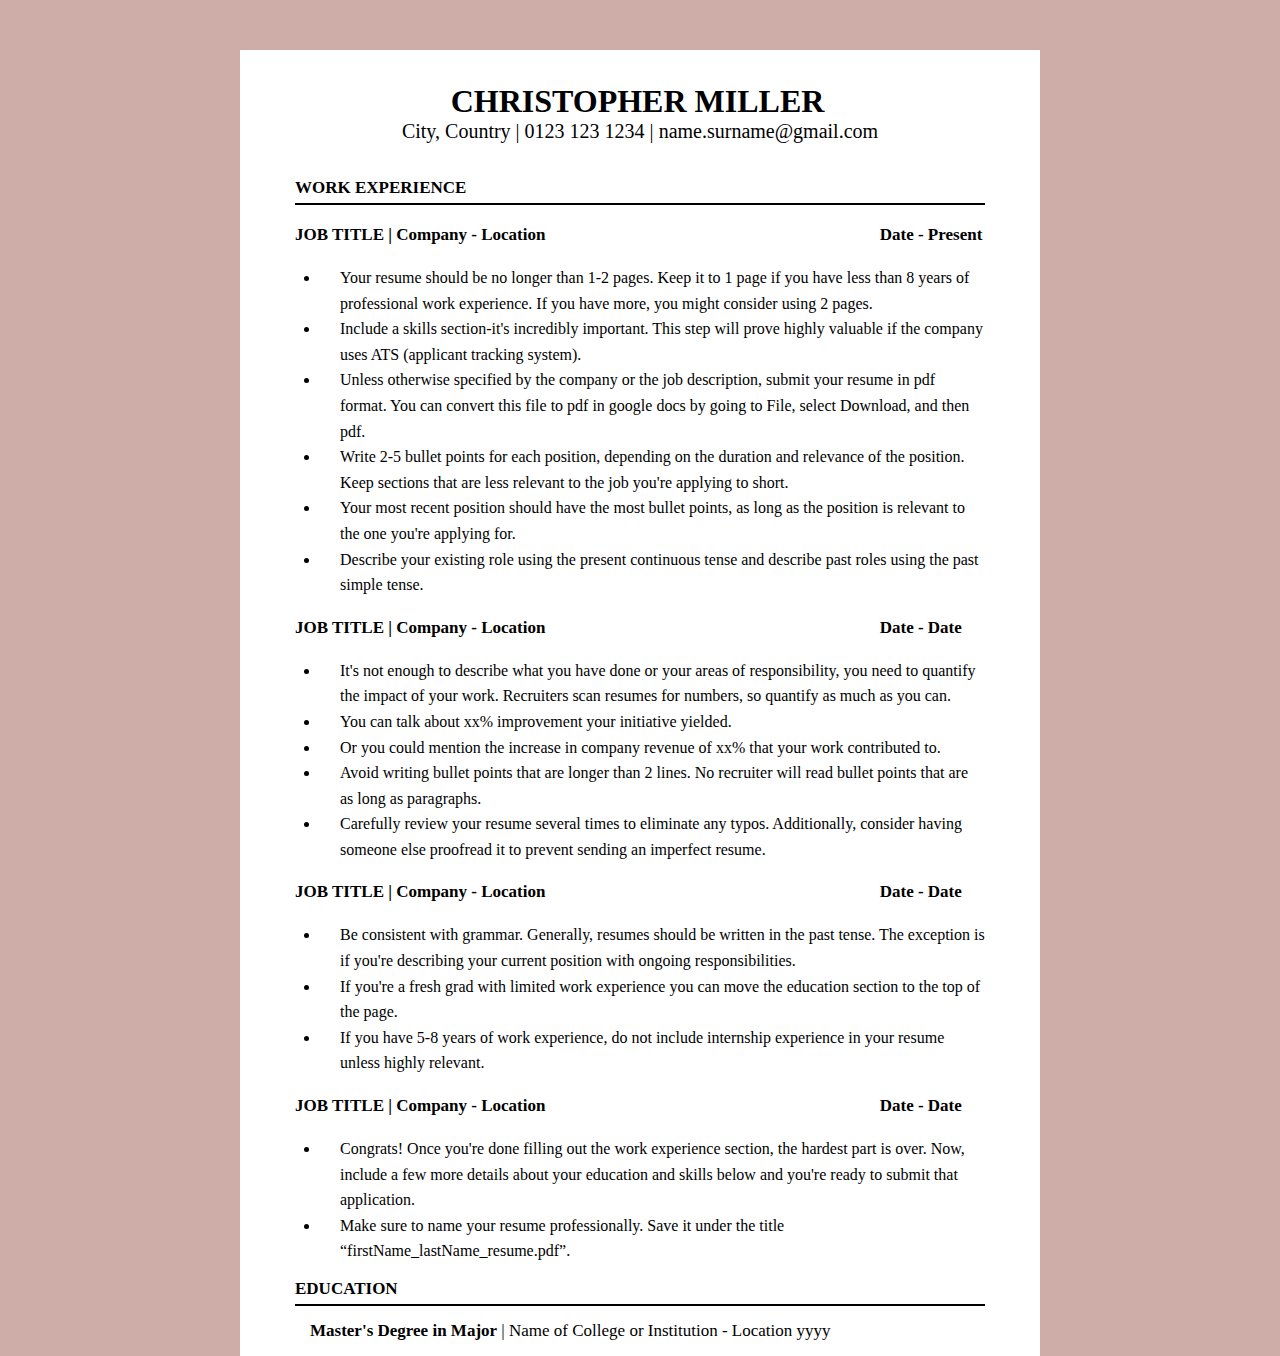
<file: index.html>
<!DOCTYPE html>
<html lang="en">
<head>
    <meta charset="UTF-8">
    <meta name="viewport" content="width=device-width, initial-scale=1.0">
    <link rel="stylesheet" href="./assets/css/style.css">
    <title>CV</title>
</head>
<body>
    <div class="container">
        <div class="container_header">
            <h1 class="container_header_title">CHRISTOPHER MILLER</h1>
            <p class="container_header_content">City, Country |
                0123 123 1234 | 
                name.surname@gmail.com
            </p>
        </div>

        <div class="container_body">
            <h2 class="container_body_title">WORK EXPERIENCE</h2>
            <h3 class="container_body_content">JOB TITLE |
                Company - Location

                <span class="container_body_dapre">Date - Present</span>
            </h3>

            <ul class="container_body_list">
                <li class="container_body_child">Your resume should be no longer than 1&#45;2 pages. Keep it to 1 page if you have less than 8 years of professional work experience. If you have more, you might consider using 2 pages.</li>
                <li class="container_body_child">Include a skills section&#45;it&#39;s incredibly important. This step will prove highly valuable if the company uses ATS (applicant tracking system).</li>
                <li class="container_body_child">Unless otherwise specified by the company or the job description, submit your resume in pdf format. You can convert this file to pdf in google docs by going to File, select Download, and then pdf.</li>
                <li class="container_body_child">Write 2&#45;5 bullet points for each position, depending on the duration and relevance of the position. Keep sections that are less relevant to the job you&#39;re applying to short.</li>
                <li class="container_body_child">Your most recent position should have the most bullet points, as long as the position is relevant to the one you&#39;re applying for.</li>
                <li class="container_body_child">Describe your existing role using the present continuous tense and describe past roles using the past simple tense.</li>
            </ul>

            <h3 class="container_body_content">JOB TITLE |
                Company - Location

                <span class="container_body_dapre">Date - Date</span>
            </h3>

            <ul class="container_body_list">
                <li class="container_body_child">It&#39;s not enough to describe what you have done or your areas of responsibility, you need to quantify the impact of your work. Recruiters scan resumes for numbers, so quantify as much as you can.</li>
                <li class="container_body_child">You can talk about xx% improvement your initiative yielded.</li>
                <li class="container_body_child">Or you could mention the increase in company revenue of xx% that your work contributed to.</li>
                <li class="container_body_child">Avoid writing bullet points that are longer than 2 lines. No recruiter will read bullet points that are as long as paragraphs.</li>
                <li class="container_body_child">Carefully review your resume several times to eliminate any typos. Additionally, consider having someone else proofread it to prevent sending an imperfect resume.</li>
            </ul>

            <h3 class="container_body_content">JOB TITLE |
                Company - Location

                <span class="container_body_dapre">Date - Date</span>
            </h3>

            <ul class="container_body_list">
                <li class="container_body_child">Be consistent with grammar. Generally, resumes should be written in the past tense. The exception is if you&#39;re describing your current position with ongoing responsibilities.</li>
                <li class="container_body_child">If you&#39;re a fresh grad with limited work experience you can move the education section to the top of the page.</li>
                <li class="container_body_child">If you have 5&#45;8 years of work experience, do not include internship experience in your resume unless highly relevant.</li>
            </ul>

            <h3 class="container_body_content">JOB TITLE |
                Company - Location

                <span class="container_body_dapre">Date - Date</span>
            </h3>

            <ul class="container_body_list">
                <li class="container_body_child">Congrats! Once you&#39;re done filling out the work experience section, the hardest part is over. Now, include a few more details about your education and skills below and you&#39;re ready to submit that application.</li>
                <li class="container_body_child">Make sure to name your resume professionally. Save it under the title “firstName_lastName_resume.pdf”.</li>
            </ul>


            <h2 class="container_body_footer">EDUCATION</h2>

            <p class="footer_content"><strong>Master&#39;s Degree in Major</strong> |
                Name of College or Institution - Location
                yyyy</p>

            
        </div>


    </div>
</body>
</html>
</file>
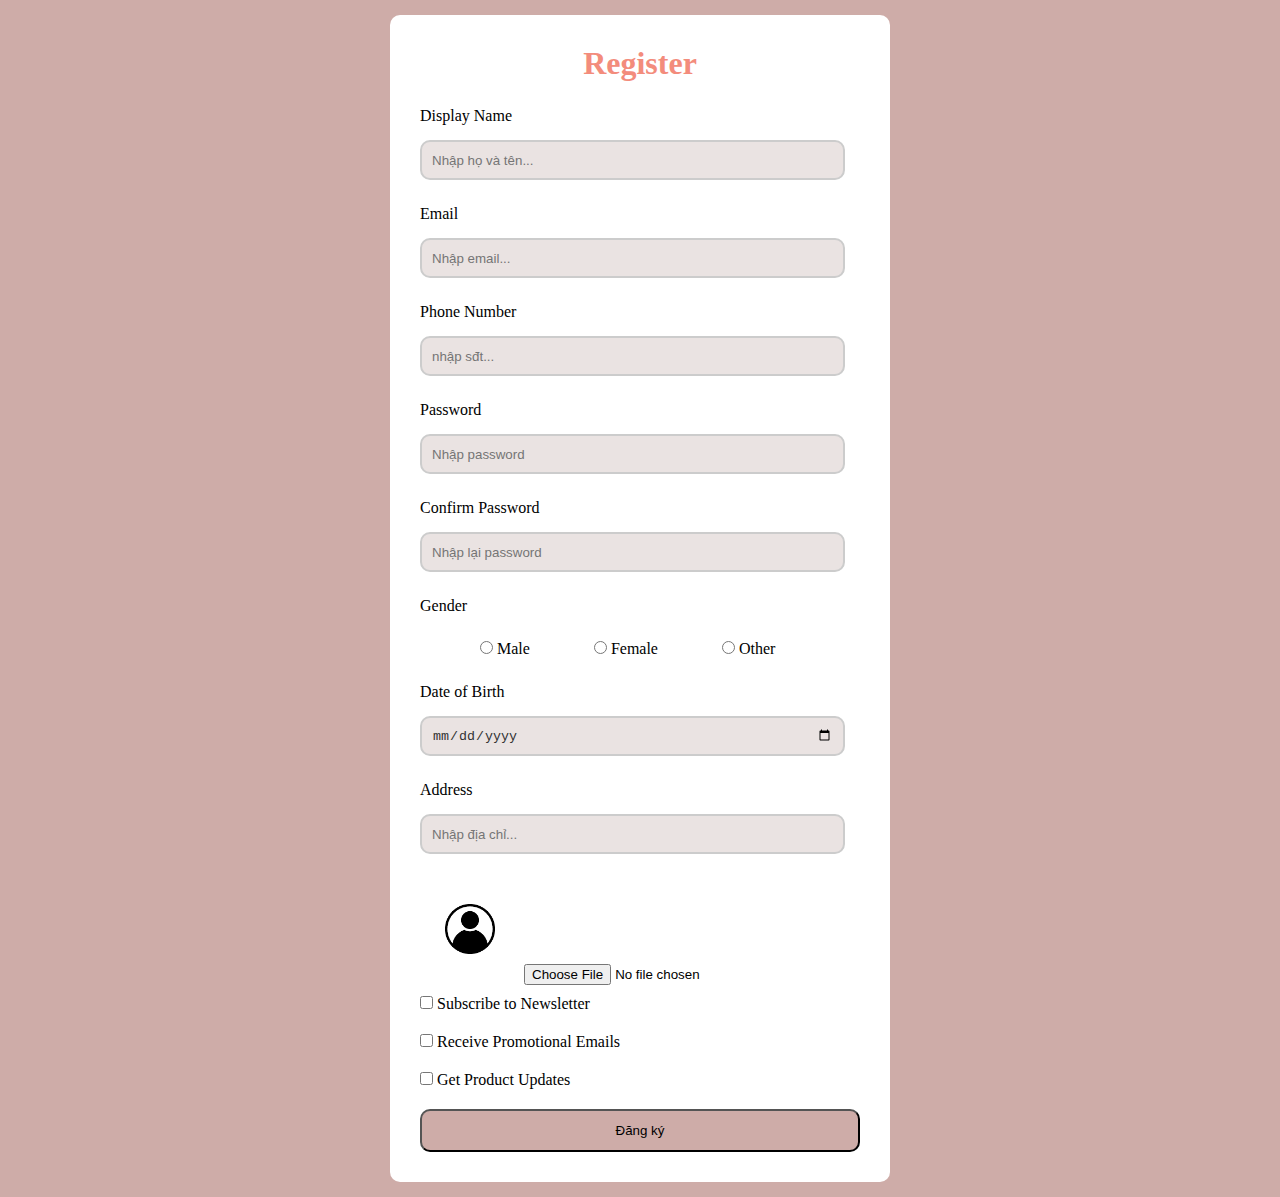
<file: form.html>
<!DOCTYPE html>
<html lang="en">
<head>
    <meta charset="UTF-8">
    <meta name="viewport" content="width=device-width, initial-scale=1.0">
    <link rel="stylesheet" href="./assets/css/style.css">
    <title>Register</title>
</head>
<body>
    <form action="" class="form" autocomplete="off">
        <h1 class="form_H1">Register</h1>

        <div class="form_infor">
            <label for="name">Display Name</label>
            <input type="text" placeholder="Nhập họ và tên..." id="name" class="form_input" />
        </div>

        <div class="form_infor">
            <label for="email">Email</label>
            <input type="email" placeholder="Nhập email..." id="email" class="form_input" />
        </div>

        <div class="form_infor">
            <label for="phone">Phone Number</label>
            <input type="tel" placeholder="nhập sđt..." id="phone" class="form_input" />
        </div>

        <div class="form_infor">
            <label for="password">Password</label>
            <input type="password" placeholder="Nhập password" id="password" class="form_input" />
        </div>

        <div class="form_infor">
            <label for="confirm-password">Confirm Password</label>
            <input type="password" placeholder="Nhập lại password" id="confirm-password" class="form_input" />
        </div>

        <div class="form_infor">
            <label for="">Gender</label>

            <div class="form_infor_gender">
                <label for="male">
                    <input type="radio" id="male" name="gender" value="male">
                    Male
                </label>

                <label for="female">
                    <input type="radio" id="female" name="gender" value="female">
                    Female
                </label>

                <label for="other">
                    <input type="radio" id="other" name="gender" value="other">
                    Other
                </label>
            </div>

        </div>

        <div class="form_infor">
            <label for="date">Date of Birth</label>
            <input type="date" id="date" name="date" class="form_input">
        </div>

        <div class="form_infor">
            <label for="address">Address</label>
            <input type="text" id="address" placeholder="Nhập địa chỉ..." class="form_input">
        </div>

        <div class="form_infor">
            <label class="form_infor_avatar" for="avatar">
                <img src="/img/avt.jpg" alt="avatar">
                <input type="file" id="avatar" accept="image/*">
            </label>
        </div>

        <div class="form_infor_checkbox">
            <label for="subscribe-to-newsletter">
                <input type="checkbox" id="subscribe-to-newsletter">
                Subscribe to Newsletter
            </label>

            <label for="receive-promotional-emails">
                <input type="checkbox" id="receive-promotional-emails">
                Receive Promotional Emails
            </label>

            <label for="get-product-updates">
                <input type="checkbox" id="get-product-updates">
                Get Product Updates
            </label>
        </div>

        <button class="btn">Đăng ký</button>


    </form>
</body>
</html>
</file>
<file: assets/css/style.css>
* {
    margin: 0;
    padding: 0;
    box-sizing: border-box;
}

body {
    background-color: #CEACA8;
}

.container {
    background-color: white;
    max-width: 800px;
    margin: 0 auto;
    padding: 0 55px;
}

.container_header {
    text-align: center;
    margin-top: 50px;
}

.container_header_title {
    padding: 33px 5px 0 0; 
}

.container_header_content {
    font-size: 20px;
}

.container_body {
    padding-top: 35px;
}

.container_body_title {
    font-size: 17px;
    border-bottom: 2px solid black;
    padding-bottom: 5px;
}

.container_body_content {
    padding: 20px 0;
    font-size: 17px;
}   

.container_body_dapre {
    padding-left: 330px;
}

.container_body_child {
    line-height: 1.6;
    margin-left: 25px;
    padding-left: 20px;
}

.container_body_footer {
    font-size: 17px;
    border-bottom: 2px solid black;
    padding-bottom: 5px;
    padding-top: 15px;
}

.footer_content {
    font-size: 17px;
    padding: 15px;
}


/*CSS bai 2*/

.container_2 {
    margin: 0 auto;
    width: 100%;
    max-width: 1132px;
}

.menu {
    background-color: #3E5CCA;
}

.menu_list {
    list-style-type: none;
    display: flex;
}

.menu_item {
    line-height: 74px;
    text-align: center;
    min-width: 141.5px;
    cursor: pointer;
}
.menu_item a {
    text-decoration: none;
    font-size: 17px;
    color: white;
    line-height: 74px;
    height: 74px;
    display: inline;
}

.menu_item:hover {
    background-color: white;
}

.menu_item a:hover {
    text-decoration: none;
    font-size: 17px;
    color: black;
}

/*CSS bai 3*/

.form {
  width: 500px;
  margin: 15px auto;
  background-color: #fff;
  padding: 30px;
  border-radius: 10px;
}

.form_H1 {
    text-align: center;
    color: #f38c7c;
}

.form_infor {
    margin: 25px 15px 0 0;
}

.form_input {
    background-color: #eae3e2;
    border: 2px solid #ccc;
    border-radius: 10px;
    color: #333;
    padding: 10px 10px;
    height: 40px;
    width: 100%;
    margin-top: 15px;
}

.form_infor_gender {
    margin: 25px 15px 0 0;
}

.form_infor_gender label {
    padding-left: 60px;
}

.form_infor_avatar img {
    width: 100px;
    height: 100px;
    border-radius: 50%;
}

.form_infor_checkbox label{
    display: block;
    margin-top: 10px;
    margin-bottom: 20px;
}

.btn {
    background-color: #CEACA8;
    padding: 12px 16px;
    width: 100%;
    border-radius: 10px;
    cursor: pointer;
}
</file>
